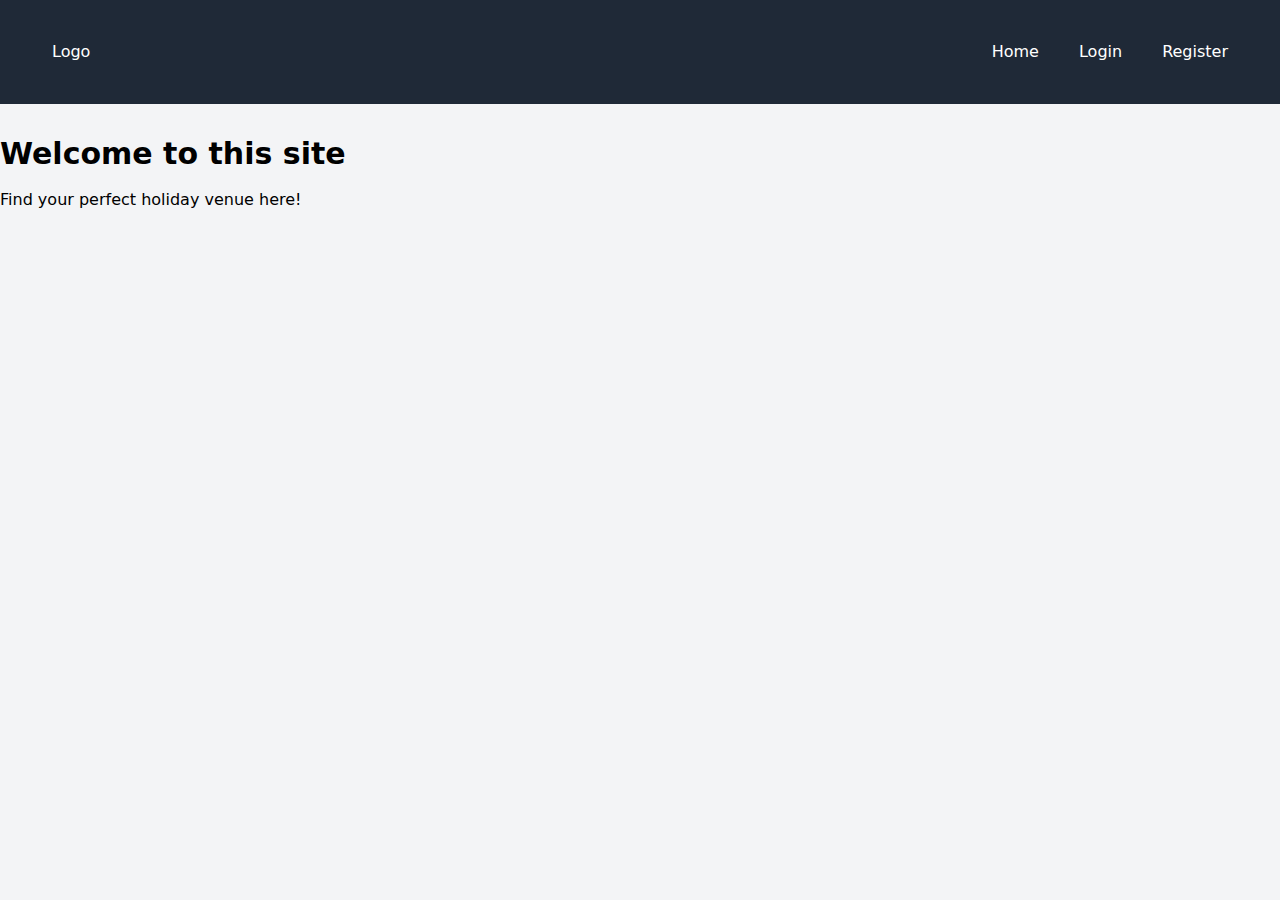
<file: index.html>
<!DOCTYPE html>
<html lang="en">
  <head>
    <meta charset="UTF-8" />
    <link rel="icon" type="image/svg+xml" href="/favicon.ico" />
    <meta name="viewport" content="width=device-width, initial-scale=1.0" />
    <title>Venue Booking</title>
    <link rel="stylesheet" href="/css/style.css" />
    <script type="module" src="/js/main.js"></script>
  </head>
  <body class="bg-gray-100">
    <header class="bg-gray-800 text-white py-4">
      <nav id="menu-container" class="container mx-auto px-6"></nav>
    </header>
    <main class="container mx-auto mt-8">
      <h1 class="text-3xl font-bold mb-4">Welcome to this site</h1>
      <p class="mb-4">Find your perfect holiday venue here!</p>
    </main>
  </body>
</html>
</file>
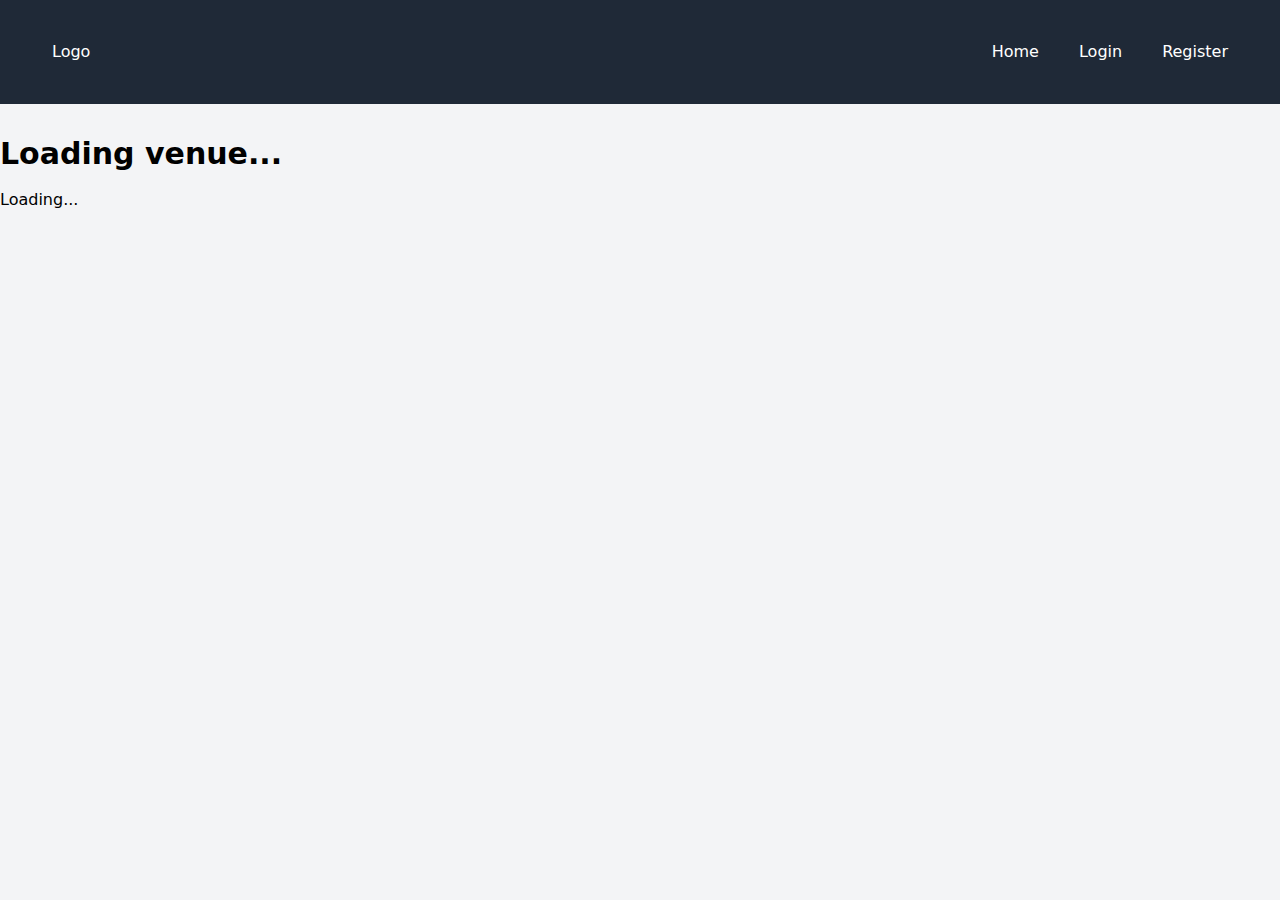
<file: venue/index.html>
<!DOCTYPE html>
<html lang="en">
  <head>
    <meta charset="UTF-8" />
    <link rel="icon" type="image/svg+xml" href="/favicon.ico" />
    <meta name="viewport" content="width=device-width, initial-scale=1.0" />
    <title>Venue details</title>
    <link rel="stylesheet" href="/css/style.css" />
    <script type="module" src="/js/main.js"></script>
  </head>
  <body class="bg-gray-100">
    <header class="bg-gray-800 text-white py-4">
      <nav id="menu-container" class="container mx-auto px-6"></nav>
    </header>
    <main class="container mx-auto mt-8">
      <h1 class="text-3xl font-bold mb-4">Loading venue...</h1>
      <div
        id="venue-container"
        class="grid grid-cols-1 sm:grid-cols-2 lg:grid-cols-3 gap-4"
      >
        Loading...
      </div>
    </main>
  </body>
</html>
</file>
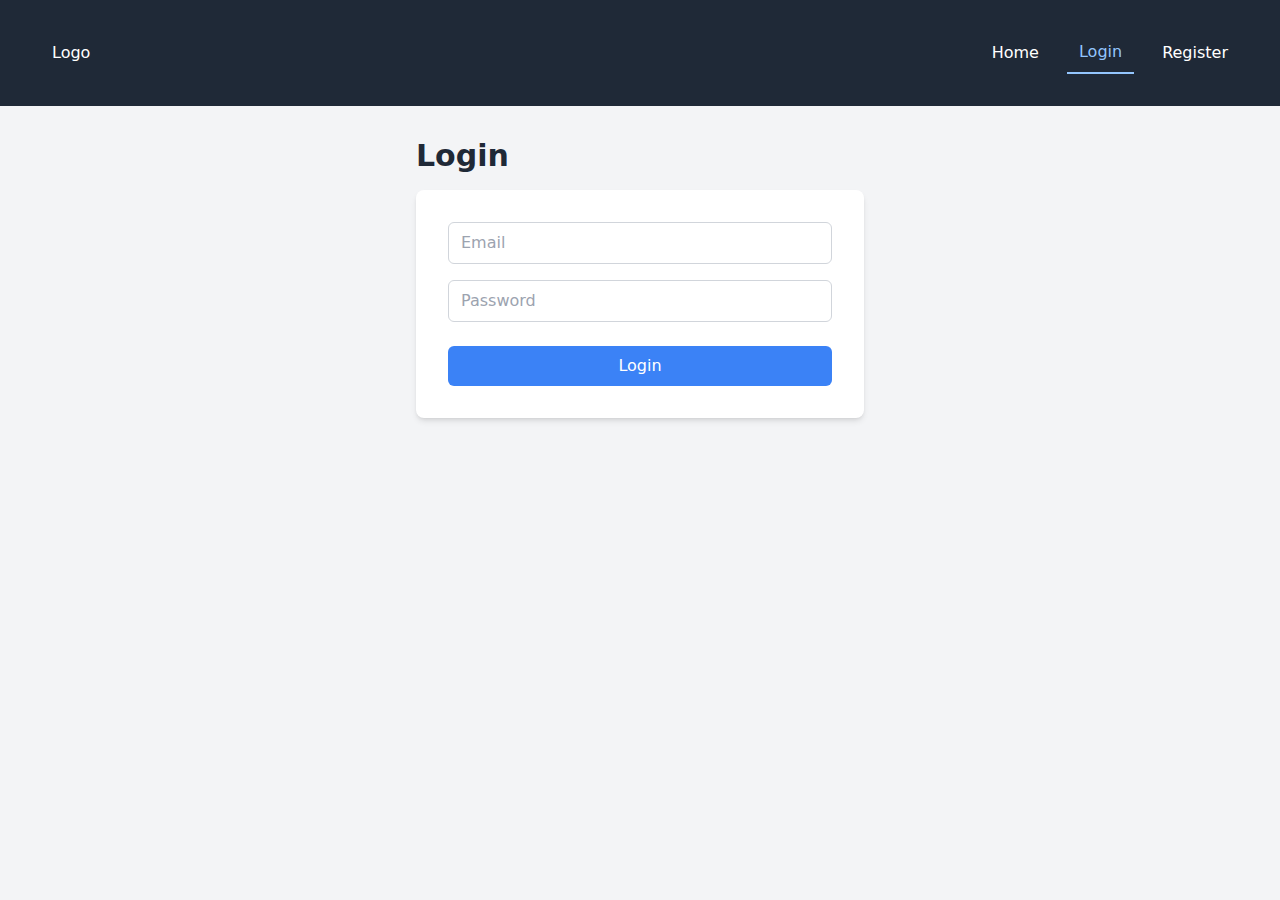
<file: auth/login/index.html>
<!DOCTYPE html>
<html lang="en">
  <head>
    <meta charset="UTF-8" />
    <link rel="icon" type="image/svg+xml" href="/favicon.svg" />
    <meta name="viewport" content="width=device-width, initial-scale=1.0" />
    <title>Login | Holidaze Venue Booking</title>
    <link rel="stylesheet" href="/css/style.css" />
    <script type="module" src="/js/main.js"></script>
  </head>

  <body class="bg-gray-100">
    <header class="bg-gray-800 text-white py-4">
      <nav id="menu-container" class="container mx-auto px-6"></nav>
    </header>
    <main class="container mx-auto mt-8 px-4 flex-grow">
      <section class="max-w-md mx-auto">
        <h1 class="text-3xl font-bold mb-4 text-gray-800">Login</h1>
        <div id="message-container" class="mb-4"></div>
        <form id="loginForm" class="bg-white shadow-md rounded-lg p-8">
          <fieldset>
            <div class="mb-4">
              <input
                name="email"
                type="email"
                required
                placeholder="Email"
                class="w-full px-3 py-2 border border-gray-300 rounded-md focus:outline-none focus:ring-2 focus:ring-blue-500 focus:border-transparent"
              />
            </div>
            <div class="mb-6">
              <input
                name="password"
                type="password"
                required
                minlength="8"
                placeholder="Password"
                class="w-full px-3 py-2 border border-gray-300 rounded-md focus:outline-none focus:ring-2 focus:ring-blue-500 focus:border-transparent"
              />
            </div>
            <button
              type="submit"
              class="w-full bg-blue-500 text-white py-2 px-4 rounded-md hover:bg-blue-600 focus:outline-none focus:ring-2 focus:ring-blue-500 focus:ring-opacity-50 transition duration-200"
            >
              Login
            </button>
          </fieldset>
        </form>
      </section>
    </main>
  </body>
</html>
</file>
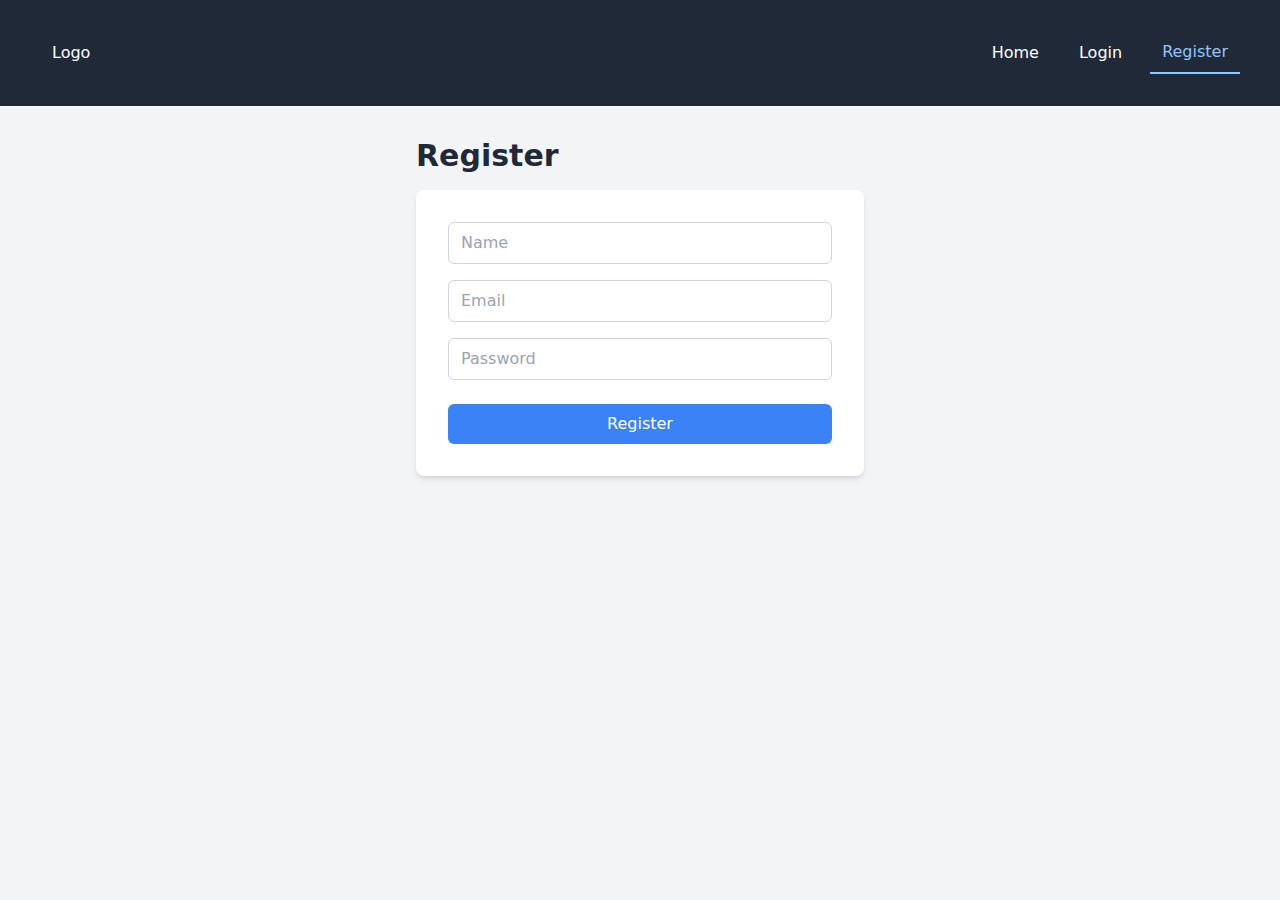
<file: auth/register/index.html>
<!DOCTYPE html>
<html lang="en">
  <head>
    <meta charset="UTF-8" />
    <link rel="icon" type="image/svg+xml" href="/favicon.svg" />
    <meta name="viewport" content="width=device-width, initial-scale=1.0" />
    <title>Register | Holidaze Venue Booking</title>
    <link rel="stylesheet" href="/css/style.css" />
    <script type="module" src="/js/main.js"></script>
  </head>

  <body class="bg-gray-100">
    <header class="bg-gray-800 text-white py-4">
      <nav id="menu-container" class="container mx-auto px-6"></nav>
    </header>
    <main class="container mx-auto mt-8 px-4 flex-grow">
      <section class="max-w-md mx-auto">
        <h1 class="text-3xl font-bold mb-4 text-gray-800">Register</h1>
        <div id="message-container" class="mb-4"></div>
        <form id="registerForm" class="bg-white shadow-md rounded-lg p-8">
          <fieldset>
            <div class="mb-4">
              <input
                name="name"
                type="text"
                required
                placeholder="Name"
                class="w-full px-3 py-2 border border-gray-300 rounded-md focus:outline-none focus:ring-2 focus:ring-blue-500 focus:border-transparent"
              />
            </div>
            <div class="mb-4">
              <input
                name="email"
                type="email"
                required
                placeholder="Email"
                class="w-full px-3 py-2 border border-gray-300 rounded-md focus:outline-none focus:ring-2 focus:ring-blue-500 focus:border-transparent"
              />
            </div>
            <div class="mb-6">
              <input
                name="password"
                type="password"
                required
                minlength="8"
                placeholder="Password"
                class="w-full px-3 py-2 border border-gray-300 rounded-md focus:outline-none focus:ring-2 focus:ring-blue-500 focus:border-transparent"
              />
            </div>
            <button
              type="submit"
              class="w-full bg-blue-500 text-white py-2 px-4 rounded-md hover:bg-blue-600 focus:outline-none focus:ring-2 focus:ring-blue-500 focus:ring-opacity-50 transition duration-200"
            >
              Register
            </button>
          </fieldset>
        </form>
      </section>
    </main>
  </body>
</html>
</file>
<file: css/style.css>
*, ::before, ::after {
  --tw-border-spacing-x: 0;
  --tw-border-spacing-y: 0;
  --tw-translate-x: 0;
  --tw-translate-y: 0;
  --tw-rotate: 0;
  --tw-skew-x: 0;
  --tw-skew-y: 0;
  --tw-scale-x: 1;
  --tw-scale-y: 1;
  --tw-pan-x:  ;
  --tw-pan-y:  ;
  --tw-pinch-zoom:  ;
  --tw-scroll-snap-strictness: proximity;
  --tw-gradient-from-position:  ;
  --tw-gradient-via-position:  ;
  --tw-gradient-to-position:  ;
  --tw-ordinal:  ;
  --tw-slashed-zero:  ;
  --tw-numeric-figure:  ;
  --tw-numeric-spacing:  ;
  --tw-numeric-fraction:  ;
  --tw-ring-inset:  ;
  --tw-ring-offset-width: 0px;
  --tw-ring-offset-color: #fff;
  --tw-ring-color: rgb(59 130 246 / 0.5);
  --tw-ring-offset-shadow: 0 0 #0000;
  --tw-ring-shadow: 0 0 #0000;
  --tw-shadow: 0 0 #0000;
  --tw-shadow-colored: 0 0 #0000;
  --tw-blur:  ;
  --tw-brightness:  ;
  --tw-contrast:  ;
  --tw-grayscale:  ;
  --tw-hue-rotate:  ;
  --tw-invert:  ;
  --tw-saturate:  ;
  --tw-sepia:  ;
  --tw-drop-shadow:  ;
  --tw-backdrop-blur:  ;
  --tw-backdrop-brightness:  ;
  --tw-backdrop-contrast:  ;
  --tw-backdrop-grayscale:  ;
  --tw-backdrop-hue-rotate:  ;
  --tw-backdrop-invert:  ;
  --tw-backdrop-opacity:  ;
  --tw-backdrop-saturate:  ;
  --tw-backdrop-sepia:  ;
  --tw-contain-size:  ;
  --tw-contain-layout:  ;
  --tw-contain-paint:  ;
  --tw-contain-style:  ;
}

::backdrop {
  --tw-border-spacing-x: 0;
  --tw-border-spacing-y: 0;
  --tw-translate-x: 0;
  --tw-translate-y: 0;
  --tw-rotate: 0;
  --tw-skew-x: 0;
  --tw-skew-y: 0;
  --tw-scale-x: 1;
  --tw-scale-y: 1;
  --tw-pan-x:  ;
  --tw-pan-y:  ;
  --tw-pinch-zoom:  ;
  --tw-scroll-snap-strictness: proximity;
  --tw-gradient-from-position:  ;
  --tw-gradient-via-position:  ;
  --tw-gradient-to-position:  ;
  --tw-ordinal:  ;
  --tw-slashed-zero:  ;
  --tw-numeric-figure:  ;
  --tw-numeric-spacing:  ;
  --tw-numeric-fraction:  ;
  --tw-ring-inset:  ;
  --tw-ring-offset-width: 0px;
  --tw-ring-offset-color: #fff;
  --tw-ring-color: rgb(59 130 246 / 0.5);
  --tw-ring-offset-shadow: 0 0 #0000;
  --tw-ring-shadow: 0 0 #0000;
  --tw-shadow: 0 0 #0000;
  --tw-shadow-colored: 0 0 #0000;
  --tw-blur:  ;
  --tw-brightness:  ;
  --tw-contrast:  ;
  --tw-grayscale:  ;
  --tw-hue-rotate:  ;
  --tw-invert:  ;
  --tw-saturate:  ;
  --tw-sepia:  ;
  --tw-drop-shadow:  ;
  --tw-backdrop-blur:  ;
  --tw-backdrop-brightness:  ;
  --tw-backdrop-contrast:  ;
  --tw-backdrop-grayscale:  ;
  --tw-backdrop-hue-rotate:  ;
  --tw-backdrop-invert:  ;
  --tw-backdrop-opacity:  ;
  --tw-backdrop-saturate:  ;
  --tw-backdrop-sepia:  ;
  --tw-contain-size:  ;
  --tw-contain-layout:  ;
  --tw-contain-paint:  ;
  --tw-contain-style:  ;
}

/*
! tailwindcss v3.4.13 | MIT License | https://tailwindcss.com
*/

/*
1. Prevent padding and border from affecting element width. (https://github.com/mozdevs/cssremedy/issues/4)
2. Allow adding a border to an element by just adding a border-width. (https://github.com/tailwindcss/tailwindcss/pull/116)
*/

*,
::before,
::after {
  box-sizing: border-box;
  /* 1 */
  border-width: 0;
  /* 2 */
  border-style: solid;
  /* 2 */
  border-color: #e5e7eb;
  /* 2 */
}

::before,
::after {
  --tw-content: '';
}

/*
1. Use a consistent sensible line-height in all browsers.
2. Prevent adjustments of font size after orientation changes in iOS.
3. Use a more readable tab size.
4. Use the user's configured `sans` font-family by default.
5. Use the user's configured `sans` font-feature-settings by default.
6. Use the user's configured `sans` font-variation-settings by default.
7. Disable tap highlights on iOS
*/

html,
:host {
  line-height: 1.5;
  /* 1 */
  -webkit-text-size-adjust: 100%;
  /* 2 */
  -moz-tab-size: 4;
  /* 3 */
  -o-tab-size: 4;
     tab-size: 4;
  /* 3 */
  font-family: ui-sans-serif, system-ui, sans-serif, "Apple Color Emoji", "Segoe UI Emoji", "Segoe UI Symbol", "Noto Color Emoji";
  /* 4 */
  font-feature-settings: normal;
  /* 5 */
  font-variation-settings: normal;
  /* 6 */
  -webkit-tap-highlight-color: transparent;
  /* 7 */
}

/*
1. Remove the margin in all browsers.
2. Inherit line-height from `html` so users can set them as a class directly on the `html` element.
*/

body {
  margin: 0;
  /* 1 */
  line-height: inherit;
  /* 2 */
}

/*
1. Add the correct height in Firefox.
2. Correct the inheritance of border color in Firefox. (https://bugzilla.mozilla.org/show_bug.cgi?id=190655)
3. Ensure horizontal rules are visible by default.
*/

hr {
  height: 0;
  /* 1 */
  color: inherit;
  /* 2 */
  border-top-width: 1px;
  /* 3 */
}

/*
Add the correct text decoration in Chrome, Edge, and Safari.
*/

abbr:where([title]) {
  -webkit-text-decoration: underline dotted;
          text-decoration: underline dotted;
}

/*
Remove the default font size and weight for headings.
*/

h1,
h2,
h3,
h4,
h5,
h6 {
  font-size: inherit;
  font-weight: inherit;
}

/*
Reset links to optimize for opt-in styling instead of opt-out.
*/

a {
  color: inherit;
  text-decoration: inherit;
}

/*
Add the correct font weight in Edge and Safari.
*/

b,
strong {
  font-weight: bolder;
}

/*
1. Use the user's configured `mono` font-family by default.
2. Use the user's configured `mono` font-feature-settings by default.
3. Use the user's configured `mono` font-variation-settings by default.
4. Correct the odd `em` font sizing in all browsers.
*/

code,
kbd,
samp,
pre {
  font-family: ui-monospace, SFMono-Regular, Menlo, Monaco, Consolas, "Liberation Mono", "Courier New", monospace;
  /* 1 */
  font-feature-settings: normal;
  /* 2 */
  font-variation-settings: normal;
  /* 3 */
  font-size: 1em;
  /* 4 */
}

/*
Add the correct font size in all browsers.
*/

small {
  font-size: 80%;
}

/*
Prevent `sub` and `sup` elements from affecting the line height in all browsers.
*/

sub,
sup {
  font-size: 75%;
  line-height: 0;
  position: relative;
  vertical-align: baseline;
}

sub {
  bottom: -0.25em;
}

sup {
  top: -0.5em;
}

/*
1. Remove text indentation from table contents in Chrome and Safari. (https://bugs.chromium.org/p/chromium/issues/detail?id=999088, https://bugs.webkit.org/show_bug.cgi?id=201297)
2. Correct table border color inheritance in all Chrome and Safari. (https://bugs.chromium.org/p/chromium/issues/detail?id=935729, https://bugs.webkit.org/show_bug.cgi?id=195016)
3. Remove gaps between table borders by default.
*/

table {
  text-indent: 0;
  /* 1 */
  border-color: inherit;
  /* 2 */
  border-collapse: collapse;
  /* 3 */
}

/*
1. Change the font styles in all browsers.
2. Remove the margin in Firefox and Safari.
3. Remove default padding in all browsers.
*/

button,
input,
optgroup,
select,
textarea {
  font-family: inherit;
  /* 1 */
  font-feature-settings: inherit;
  /* 1 */
  font-variation-settings: inherit;
  /* 1 */
  font-size: 100%;
  /* 1 */
  font-weight: inherit;
  /* 1 */
  line-height: inherit;
  /* 1 */
  letter-spacing: inherit;
  /* 1 */
  color: inherit;
  /* 1 */
  margin: 0;
  /* 2 */
  padding: 0;
  /* 3 */
}

/*
Remove the inheritance of text transform in Edge and Firefox.
*/

button,
select {
  text-transform: none;
}

/*
1. Correct the inability to style clickable types in iOS and Safari.
2. Remove default button styles.
*/

button,
input:where([type='button']),
input:where([type='reset']),
input:where([type='submit']) {
  -webkit-appearance: button;
  /* 1 */
  background-color: transparent;
  /* 2 */
  background-image: none;
  /* 2 */
}

/*
Use the modern Firefox focus style for all focusable elements.
*/

:-moz-focusring {
  outline: auto;
}

/*
Remove the additional `:invalid` styles in Firefox. (https://github.com/mozilla/gecko-dev/blob/2f9eacd9d3d995c937b4251a5557d95d494c9be1/layout/style/res/forms.css#L728-L737)
*/

:-moz-ui-invalid {
  box-shadow: none;
}

/*
Add the correct vertical alignment in Chrome and Firefox.
*/

progress {
  vertical-align: baseline;
}

/*
Correct the cursor style of increment and decrement buttons in Safari.
*/

::-webkit-inner-spin-button,
::-webkit-outer-spin-button {
  height: auto;
}

/*
1. Correct the odd appearance in Chrome and Safari.
2. Correct the outline style in Safari.
*/

[type='search'] {
  -webkit-appearance: textfield;
  /* 1 */
  outline-offset: -2px;
  /* 2 */
}

/*
Remove the inner padding in Chrome and Safari on macOS.
*/

::-webkit-search-decoration {
  -webkit-appearance: none;
}

/*
1. Correct the inability to style clickable types in iOS and Safari.
2. Change font properties to `inherit` in Safari.
*/

::-webkit-file-upload-button {
  -webkit-appearance: button;
  /* 1 */
  font: inherit;
  /* 2 */
}

/*
Add the correct display in Chrome and Safari.
*/

summary {
  display: list-item;
}

/*
Removes the default spacing and border for appropriate elements.
*/

blockquote,
dl,
dd,
h1,
h2,
h3,
h4,
h5,
h6,
hr,
figure,
p,
pre {
  margin: 0;
}

fieldset {
  margin: 0;
  padding: 0;
}

legend {
  padding: 0;
}

ol,
ul,
menu {
  list-style: none;
  margin: 0;
  padding: 0;
}

/*
Reset default styling for dialogs.
*/

dialog {
  padding: 0;
}

/*
Prevent resizing textareas horizontally by default.
*/

textarea {
  resize: vertical;
}

/*
1. Reset the default placeholder opacity in Firefox. (https://github.com/tailwindlabs/tailwindcss/issues/3300)
2. Set the default placeholder color to the user's configured gray 400 color.
*/

input::-moz-placeholder, textarea::-moz-placeholder {
  opacity: 1;
  /* 1 */
  color: #9ca3af;
  /* 2 */
}

input::placeholder,
textarea::placeholder {
  opacity: 1;
  /* 1 */
  color: #9ca3af;
  /* 2 */
}

/*
Set the default cursor for buttons.
*/

button,
[role="button"] {
  cursor: pointer;
}

/*
Make sure disabled buttons don't get the pointer cursor.
*/

:disabled {
  cursor: default;
}

/*
1. Make replaced elements `display: block` by default. (https://github.com/mozdevs/cssremedy/issues/14)
2. Add `vertical-align: middle` to align replaced elements more sensibly by default. (https://github.com/jensimmons/cssremedy/issues/14#issuecomment-634934210)
   This can trigger a poorly considered lint error in some tools but is included by design.
*/

img,
svg,
video,
canvas,
audio,
iframe,
embed,
object {
  display: block;
  /* 1 */
  vertical-align: middle;
  /* 2 */
}

/*
Constrain images and videos to the parent width and preserve their intrinsic aspect ratio. (https://github.com/mozdevs/cssremedy/issues/14)
*/

img,
video {
  max-width: 100%;
  height: auto;
}

/* Make elements with the HTML hidden attribute stay hidden by default */

[hidden] {
  display: none;
}

.container {
  width: 100%;
}

@media (min-width: 640px) {
  .container {
    max-width: 640px;
  }
}

@media (min-width: 768px) {
  .container {
    max-width: 768px;
  }
}

@media (min-width: 1024px) {
  .container {
    max-width: 1024px;
  }
}

@media (min-width: 1280px) {
  .container {
    max-width: 1280px;
  }
}

@media (min-width: 1536px) {
  .container {
    max-width: 1536px;
  }
}

.mx-auto {
  margin-left: auto;
  margin-right: auto;
}

.mb-3 {
  margin-bottom: 0.75rem;
}

.mb-4 {
  margin-bottom: 1rem;
}

.mb-6 {
  margin-bottom: 1.5rem;
}

.mr-4 {
  margin-right: 1rem;
}

.mt-8 {
  margin-top: 2rem;
}

.flex {
  display: flex;
}

.w-full {
  width: 100%;
}

.max-w-md {
  max-width: 28rem;
}

.flex-grow {
  flex-grow: 1;
}

.appearance-none {
  -webkit-appearance: none;
     -moz-appearance: none;
          appearance: none;
}

.items-center {
  align-items: center;
}

.justify-between {
  justify-content: space-between;
}

.space-x-4 > :not([hidden]) ~ :not([hidden]) {
  --tw-space-x-reverse: 0;
  margin-right: calc(1rem * var(--tw-space-x-reverse));
  margin-left: calc(1rem * calc(1 - var(--tw-space-x-reverse)));
}

.rounded {
  border-radius: 0.25rem;
}

.rounded-lg {
  border-radius: 0.5rem;
}

.rounded-md {
  border-radius: 0.375rem;
}

.border {
  border-width: 1px;
}

.border-b-2 {
  border-bottom-width: 2px;
}

.border-blue-300 {
  --tw-border-opacity: 1;
  border-color: rgb(147 197 253 / var(--tw-border-opacity));
}

.border-gray-300 {
  --tw-border-opacity: 1;
  border-color: rgb(209 213 219 / var(--tw-border-opacity));
}

.border-gray-400 {
  --tw-border-opacity: 1;
  border-color: rgb(156 163 175 / var(--tw-border-opacity));
}

.border-green-400 {
  --tw-border-opacity: 1;
  border-color: rgb(74 222 128 / var(--tw-border-opacity));
}

.border-red-400 {
  --tw-border-opacity: 1;
  border-color: rgb(248 113 113 / var(--tw-border-opacity));
}

.border-yellow-400 {
  --tw-border-opacity: 1;
  border-color: rgb(250 204 21 / var(--tw-border-opacity));
}

.bg-blue-500 {
  --tw-bg-opacity: 1;
  background-color: rgb(59 130 246 / var(--tw-bg-opacity));
}

.bg-blue-600 {
  --tw-bg-opacity: 1;
  background-color: rgb(37 99 235 / var(--tw-bg-opacity));
}

.bg-gray-100 {
  --tw-bg-opacity: 1;
  background-color: rgb(243 244 246 / var(--tw-bg-opacity));
}

.bg-gray-800 {
  --tw-bg-opacity: 1;
  background-color: rgb(31 41 55 / var(--tw-bg-opacity));
}

.bg-green-100 {
  --tw-bg-opacity: 1;
  background-color: rgb(220 252 231 / var(--tw-bg-opacity));
}

.bg-red-100 {
  --tw-bg-opacity: 1;
  background-color: rgb(254 226 226 / var(--tw-bg-opacity));
}

.bg-red-500 {
  --tw-bg-opacity: 1;
  background-color: rgb(239 68 68 / var(--tw-bg-opacity));
}

.bg-white {
  --tw-bg-opacity: 1;
  background-color: rgb(255 255 255 / var(--tw-bg-opacity));
}

.bg-yellow-100 {
  --tw-bg-opacity: 1;
  background-color: rgb(254 249 195 / var(--tw-bg-opacity));
}

.p-4 {
  padding: 1rem;
}

.p-8 {
  padding: 2rem;
}

.px-3 {
  padding-left: 0.75rem;
  padding-right: 0.75rem;
}

.px-4 {
  padding-left: 1rem;
  padding-right: 1rem;
}

.px-8 {
  padding-left: 2rem;
  padding-right: 2rem;
}

.py-2 {
  padding-top: 0.5rem;
  padding-bottom: 0.5rem;
}

.py-4 {
  padding-top: 1rem;
  padding-bottom: 1rem;
}

.px-6 {
  padding-left: 1.5rem;
  padding-right: 1.5rem;
}

.pb-8 {
  padding-bottom: 2rem;
}

.pt-6 {
  padding-top: 1.5rem;
}

.text-2xl {
  font-size: 1.5rem;
  line-height: 2rem;
}

.text-3xl {
  font-size: 1.875rem;
  line-height: 2.25rem;
}

.font-bold {
  font-weight: 700;
}

.font-medium {
  font-weight: 500;
}

.leading-tight {
  line-height: 1.25;
}

.text-blue-300 {
  --tw-text-opacity: 1;
  color: rgb(147 197 253 / var(--tw-text-opacity));
}

.text-gray-700 {
  --tw-text-opacity: 1;
  color: rgb(55 65 81 / var(--tw-text-opacity));
}

.text-gray-800 {
  --tw-text-opacity: 1;
  color: rgb(31 41 55 / var(--tw-text-opacity));
}

.text-green-700 {
  --tw-text-opacity: 1;
  color: rgb(21 128 61 / var(--tw-text-opacity));
}

.text-red-700 {
  --tw-text-opacity: 1;
  color: rgb(185 28 28 / var(--tw-text-opacity));
}

.text-white {
  --tw-text-opacity: 1;
  color: rgb(255 255 255 / var(--tw-text-opacity));
}

.text-yellow-700 {
  --tw-text-opacity: 1;
  color: rgb(161 98 7 / var(--tw-text-opacity));
}

.shadow {
  --tw-shadow: 0 1px 3px 0 rgb(0 0 0 / 0.1), 0 1px 2px -1px rgb(0 0 0 / 0.1);
  --tw-shadow-colored: 0 1px 3px 0 var(--tw-shadow-color), 0 1px 2px -1px var(--tw-shadow-color);
  box-shadow: var(--tw-ring-offset-shadow, 0 0 #0000), var(--tw-ring-shadow, 0 0 #0000), var(--tw-shadow);
}

.shadow-md {
  --tw-shadow: 0 4px 6px -1px rgb(0 0 0 / 0.1), 0 2px 4px -2px rgb(0 0 0 / 0.1);
  --tw-shadow-colored: 0 4px 6px -1px var(--tw-shadow-color), 0 2px 4px -2px var(--tw-shadow-color);
  box-shadow: var(--tw-ring-offset-shadow, 0 0 #0000), var(--tw-ring-shadow, 0 0 #0000), var(--tw-shadow);
}

.transition {
  transition-property: color, background-color, border-color, text-decoration-color, fill, stroke, opacity, box-shadow, transform, filter, -webkit-backdrop-filter;
  transition-property: color, background-color, border-color, text-decoration-color, fill, stroke, opacity, box-shadow, transform, filter, backdrop-filter;
  transition-property: color, background-color, border-color, text-decoration-color, fill, stroke, opacity, box-shadow, transform, filter, backdrop-filter, -webkit-backdrop-filter;
  transition-timing-function: cubic-bezier(0.4, 0, 0.2, 1);
  transition-duration: 150ms;
}

.transition-colors {
  transition-property: color, background-color, border-color, text-decoration-color, fill, stroke;
  transition-timing-function: cubic-bezier(0.4, 0, 0.2, 1);
  transition-duration: 150ms;
}

.duration-200 {
  transition-duration: 200ms;
}

.hover\:border-b-2:hover {
  border-bottom-width: 2px;
}

.hover\:border-blue-200:hover {
  --tw-border-opacity: 1;
  border-color: rgb(191 219 254 / var(--tw-border-opacity));
}

.hover\:bg-blue-600:hover {
  --tw-bg-opacity: 1;
  background-color: rgb(37 99 235 / var(--tw-bg-opacity));
}

.hover\:bg-blue-700:hover {
  --tw-bg-opacity: 1;
  background-color: rgb(29 78 216 / var(--tw-bg-opacity));
}

.hover\:bg-red-700:hover {
  --tw-bg-opacity: 1;
  background-color: rgb(185 28 28 / var(--tw-bg-opacity));
}

.hover\:text-blue-200:hover {
  --tw-text-opacity: 1;
  color: rgb(191 219 254 / var(--tw-text-opacity));
}

.focus\:border-transparent:focus {
  border-color: transparent;
}

.focus\:outline-none:focus {
  outline: 2px solid transparent;
  outline-offset: 2px;
}

.focus\:ring-2:focus {
  --tw-ring-offset-shadow: var(--tw-ring-inset) 0 0 0 var(--tw-ring-offset-width) var(--tw-ring-offset-color);
  --tw-ring-shadow: var(--tw-ring-inset) 0 0 0 calc(2px + var(--tw-ring-offset-width)) var(--tw-ring-color);
  box-shadow: var(--tw-ring-offset-shadow), var(--tw-ring-shadow), var(--tw-shadow, 0 0 #0000);
}

.focus\:ring-blue-500:focus {
  --tw-ring-opacity: 1;
  --tw-ring-color: rgb(59 130 246 / var(--tw-ring-opacity));
}

.focus\:ring-opacity-50:focus {
  --tw-ring-opacity: 0.5;
}
</file>
